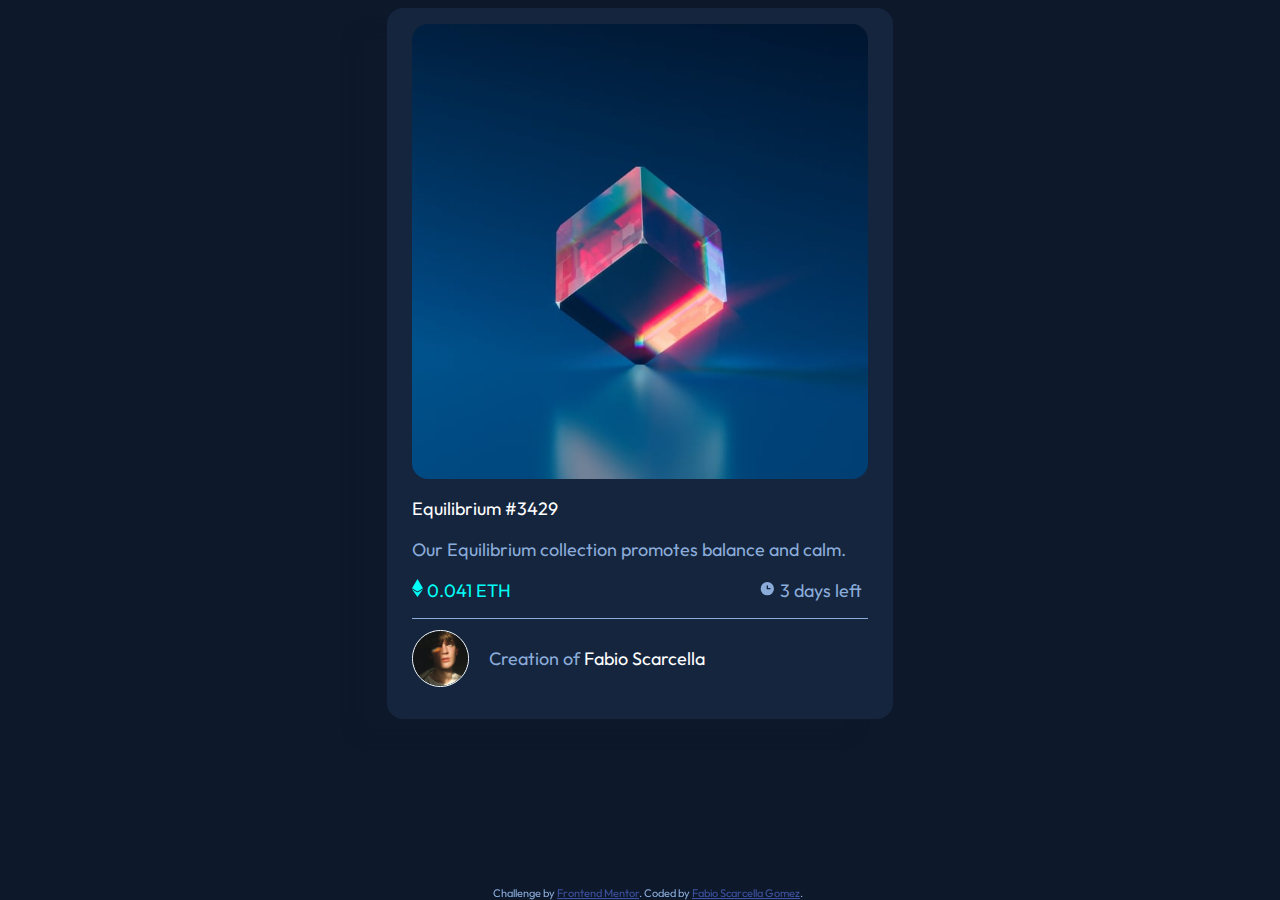
<file: nft-preview-card-component-main/index.html>
<!DOCTYPE html>
<html lang="en">
<head>
  <meta charset="UTF-8">
  <meta name="viewport" content="width=device-width, initial-scale=1.0"> <!-- displays site properly based on user's device -->

  <link rel="icon" type="image/png" sizes="32x32" href="./images/favicon-32x32.png">
  
  <link rel="preconnect" href="https://fonts.googleapis.com">
  <link rel="preconnect" href="https://fonts.gstatic.com" crossorigin>
  <link href="https://fonts.googleapis.com/css2?family=Outfit:wght@300;400;600&display=swap" rel="stylesheet">

  <title>Frontend Mentor | NFT preview card component</title>

  <!-- Feel free to remove these styles or customise in your own stylesheet 👍 -->
  <link rel="stylesheet" href="style.css">
</head>
<body>
  <div id="card">
    <div class="info">
      <img src="images/image-equilibrium.jpg" class="mainImage" alt="Main image"></img>
      <p class="title link">Equilibrium #3429</p>
  
      <p>Our Equilibrium collection promotes balance and calm.</p>
      
      <div class="prices">
        <div>
          <img src="images/icon-ethereum.svg" alt="ETH">
          <span class="price light-blue">0.041 ETH</span>
        </div>
        <div class="right-align">
          <img src="images/icon-clock.svg" alt="Clock">
          <span>3 days left</span>
        </div>
      </div>

      <div class="line"></div>
      <div class="author">

        <img src="images/image-avatar.png" class="avatar" alt="Avatar">
        <p> Creation of <span class="link">Fabio Scarcella</span></p>
      </div>
    </div>
  </div>
  <div class="attribution">
    Challenge by <a href="https://www.frontendmentor.io?ref=challenge" target="_blank">Frontend Mentor</a>. 
    Coded by <a href="https://github.com/FabioScarcella">Fabio Scarcella Gomez</a>.
  </div>
</body>
</html>
</file>
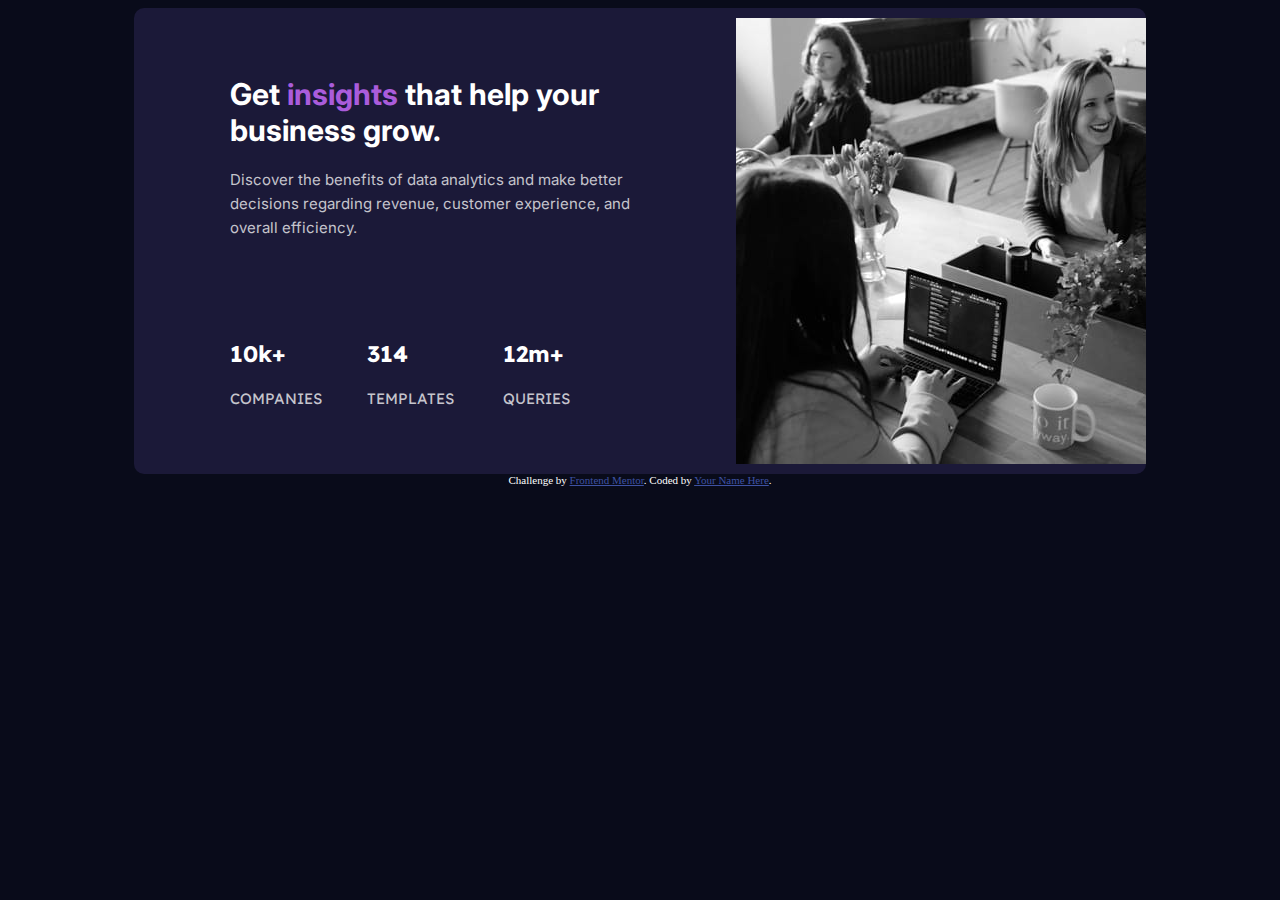
<file: stats-preview-card-component-main/index.html>
<!DOCTYPE html>
<html lang="en">
<head>
  <meta charset="UTF-8">
  <meta name="viewport" content="width=device-width, initial-scale=1.0"> <!-- displays site properly based on user's device -->

  <link rel="icon" type="image/png" sizes="32x32" href="./images/favicon-32x32.png">

  <link rel="preconnect" href="https://fonts.googleapis.com">
  <link rel="preconnect" href="https://fonts.gstatic.com" crossorigin>
  <link href="https://fonts.googleapis.com/css2?family=Inter:wght@400;700&family=Lexend+Deca&display=swap" rel="stylesheet">

  <link rel="stylesheet" href="style.css">
  
  <title>Frontend Mentor | Stats preview card component</title>
</head>
<body>
  <div id="card">
    <div class="inline-block main-info">
      <h1>Get <span>insights</span> that help your business grow.</h1>

      <p>Discover the benefits of data analytics and make better decisions regarding revenue, customer 
      experience, and overall efficiency.</p>
      <div class="stats">
        <div>
          <h2 class="stats-number">10k+</h2>
          <p>COMPANIES</p>
        </div>
        <div>
          <h2 class="stats-number">314</h2>
          <p>TEMPLATES</p>
        </div>
        <div>
          <h2 class="stats-number">12m+</h2>
          <p>QUERIES</p>
        </div>
      
       
      
      </div>
    </div>
    <div class="inline-block image">
      <img src="images/image-header-desktop.jpg" alt="Main image">
    </div>
  </div>
  

  <div class="attribution">
    Challenge by <a href="https://www.frontendmentor.io?ref=challenge" target="_blank">Frontend Mentor</a>. 
    Coded by <a href="#">Your Name Here</a>.
  </div>
</body>
</html>
</file>
<file: nft-preview-card-component-main/style.css>
:root {
    --radius: 1rem
}

.light-blue {
    color: hsl(178, 100%, 50%);
}

body {
    background-color: hsl(217, 54%, 11%);
    font-size: 18px;
    color: hsl(215, 51%, 70%);
    font-family: 'Outfit', sans-serif;
}

.link {
    color: white;
}

.link:hover {
    color: hsl(178, 100%, 50%)
}

#card {
    margin: auto;
    background-color: hsl(216, 50%, 16%);
    width: 40%;
    border-radius: var(--radius);
    box-shadow: -35px 20px 10px hsl(217deg 54% 11%);
}

#card .mainImage {
    width: 100%;
    border-radius: var(--radius);
    text-align: center;
    display: block;
}

.info {
    width: 90%;
    margin: auto;
    padding-top: 1rem;
    padding-bottom: 1rem;
    text-align: left;
}

.prices {
    margin-top: 1rem;
    margin-bottom: 1rem;
}

.prices div{
    display: inline-block;
    width: 49%;
}

.right-align{
    text-align: right;
}

.line {
    height: 0px;
    border-bottom: 1px solid hsl(215, 51%, 70%);
}

.author {
    margin-top: 10px;
    margin-bottom: 15px;
}

.author p {
    display: inline-block;
    vertical-align: middle;
}

.avatar {
    width: 12%;
    border: 1px solid white;
    border-radius: 50%;
    margin-right: 1rem;
    vertical-align: middle;
}

.attribution { 
    font-size: 11px; 
    text-align: center; 
    bottom: 0;
    position: fixed;
    width: 100%;
}
.attribution a { 
    color: hsl(228, 45%, 44%); 
}

@media (max-width: 765px) {
    .avatar {
        width: 40%;
        display: flex;
        justify-content: center;
        margin: auto;
    }
}

@media (max-width: 530px) {
    .prices div {
        width: auto;
        margin: 10px 0 ;
    }

    .author p{
        text-align: center;
    }
}

@media (max-width: 375px) {
    #card {
        width: 75%;
    }

    .info {
        text-align: center;
    }
    .avatar {
        width: 40%;
        display: flex;
        justify-content: center;
        margin: auto;
    }

    .prices div {
        width: auto;
        margin: 10px;
    }

    .right-align {
        text-align: center;
    }
}
</file>
<file: stats-preview-card-component-main/style.css>
:root {
    --images-radius: 10px;
}

body{
    background-color: hsl(233, 47%, 7%);
}

#card {
    background-color: hsl(244, 38%, 16%);
    font-family: 'Inter', sans-serif;
    font-size: 15px;
    width: 80%;
    display: flex;
    justify-content: center;
    margin: auto;
    border-radius: var(--images-radius);
}

#card p{
    line-height: 1.6;
}

.inline-block{
    width: 50%;
    display: inline-block;
}

.main-info{
    color: hsla(0, 0%, 100%, 0.75);
    margin: 3rem 6rem ;
    text-align: left;
}

.main-info h1{
    color: hsl(0, 0%, 100%);
}
.main-info h1 span{
    color: hsl(277, 64%, 61%);
}

.stats {
    font-family: 'Lexend Deca', sans-serif;
    margin-top: 5rem;
}

.stats div{
    width: 33.3%;
    float: left;
}

.stats-number{
    color: hsl(0, 0%, 100%);
}

.image {
    overflow: hidden;
    justify-content: center;
    display: flex;
    align-items: center;
}


.attribution { color:white; font-size: 11px; text-align: center; }
.attribution a { color: hsl(228, 45%, 44%); }
</file>
